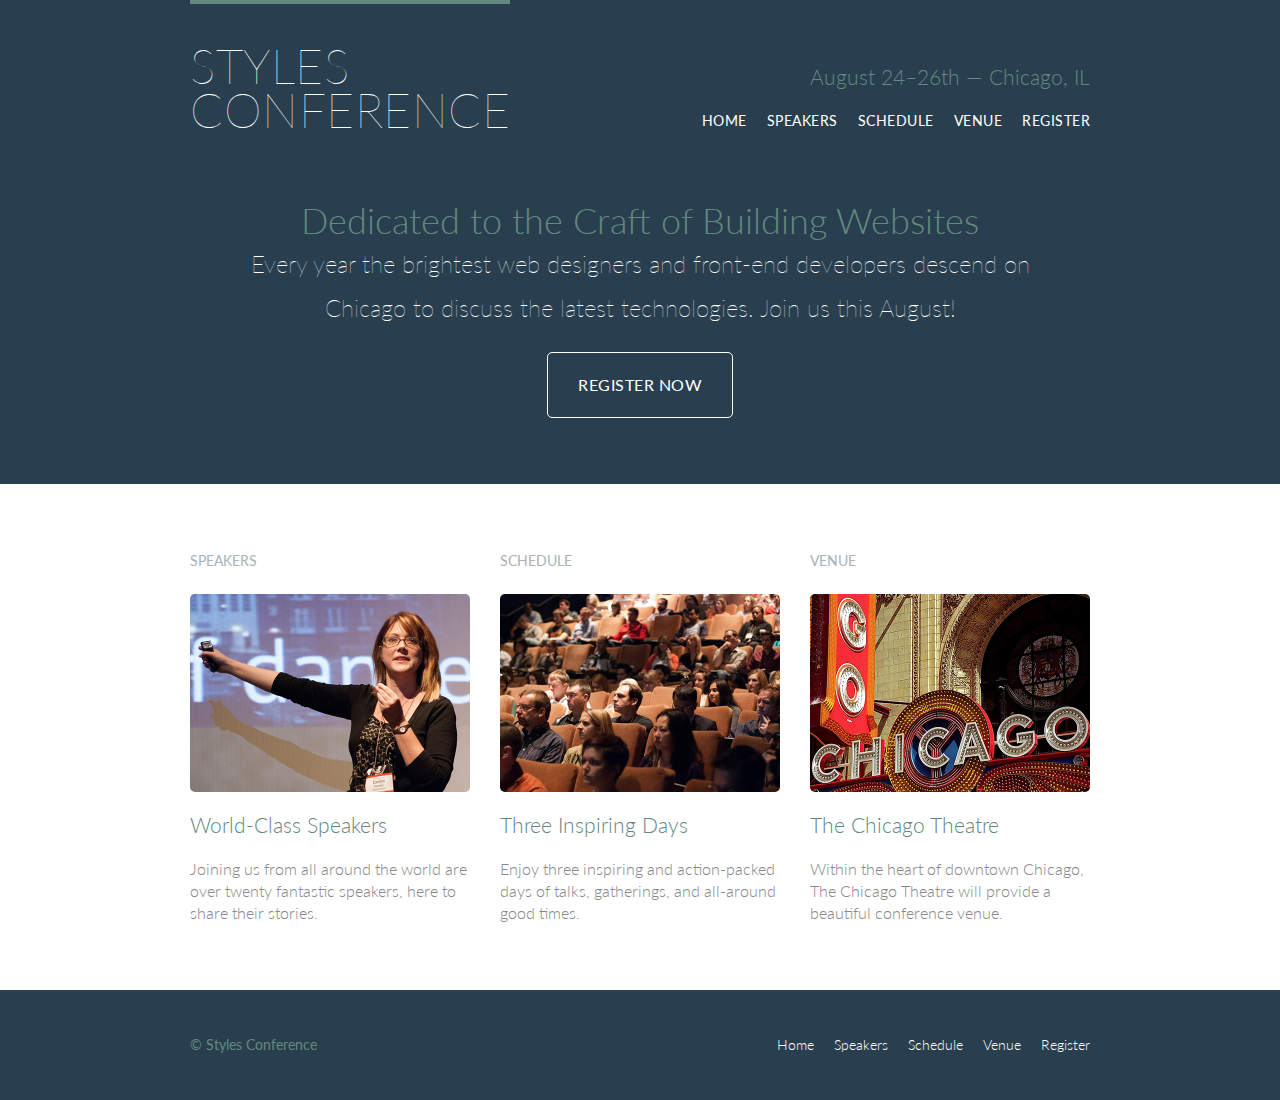
<file: index.html>
<!DOCTYPE html>
<html lang="en">

  <head>
    <meta charset="utf-8">
    <title>Styles Conference</title>
    <link rel="stylesheet" href="assets/stylesheets/main.css">
    <link rel="stylesheet" href="http://fonts.googleapis.com/css?family=Lato:100,300,400">
  </head>

  <body>

    <!-- Header -->

    <header class="primary-header container group">

      <h1 class="logo">
        <a href="index.html">Styles <br> Conference</a>
      </h1>

      <h3 class="tagline">August 24&ndash;26th &mdash; Chicago, IL</h3>

      <nav class="nav primary-nav">
        <ul>
          <li><a href="index.html">Home</a></li><!--
          --><li><a href="speakers.html">Speakers</a></li><!--
          --><li><a href="schedule.html">Schedule</a></li><!--
          --><li><a href="venue.html">Venue</a></li><!--
          --><li><a href="register.html">Register</a></li>
        </ul>
      </nav>

    </header>

    <!-- Hero -->

    <section class="hero container">

      <h2>Dedicated to the Craft of Building Websites</h2>

      <p>Every year the brightest web designers and front-end developers descend on Chicago to discuss the latest technologies. Join us this August!</p>

      <a class="btn btn-alt" href="register.html">Register Now</a>

    </section>

    <section class="row">
      <div class="grid">

        <!-- Speakers -->

        <section class="teaser col-1-3">
          <h5>Speakers</h5>
          <a href="speakers.html">
            <img src="assets/images/home/speakers.jpg" alt="Professional Speaker">
            <h3>World-Class Speakers</h3>
          </a>
          <p>Joining us from all around the world are over twenty fantastic speakers, here to share their stories.</p>
        </section><!--

        Schedule

        --><section class="teaser col-1-3">
          <h5>Schedule</h5>
          <a href="schedule.html">
            <img src="assets/images/home/schedule.jpg" alt="Conference Attendees">
            <h3>Three Inspiring Days</h3>
          </a>
          <p>Enjoy three inspiring and action-packed days of talks, gatherings, and all-around good times.</p>
        </section><!--

        Venue

        --><section class="teaser col-1-3">
          <h5>Venue</h5>
          <a href="venue.html">
            <img src="assets/images/home/venue.jpg" alt="The Chicago Theatre">
            <h3>The Chicago Theatre</h3>
          </a>
          <p>Within the heart of downtown Chicago, The Chicago Theatre will provide a beautiful conference venue.</p>
        </section>

      </div>
    </section>

    <!-- Footer -->

    <footer class="primary-footer container group">

      <small>&copy; Styles Conference</small>

      <nav class="nav">
        <ul>
          <li><a href="index.html">Home</a></li><!--
          --><li><a href="speakers.html">Speakers</a></li><!--
          --><li><a href="schedule.html">Schedule</a></li><!--
          --><li><a href="venue.html">Venue</a></li><!--
          --><li><a href="register.html">Register</a></li>
        </ul>
      </nav>

    </footer>

  </body>
</html>
</file>
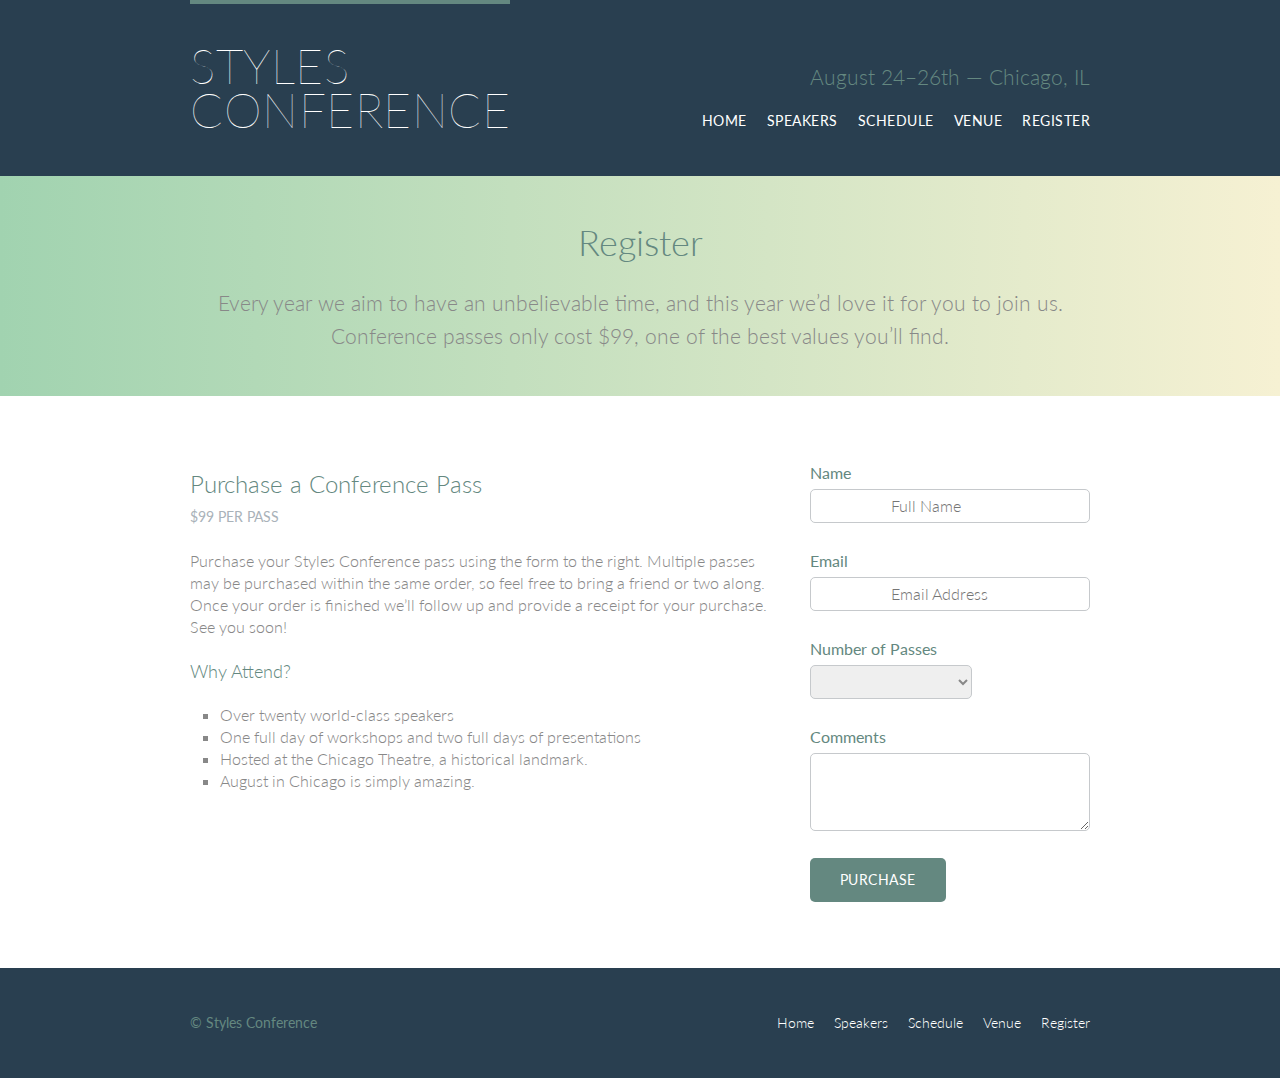
<file: register.html>
<!DOCTYPE html>
<html lang="en">

  <head>
    <meta charset="utf-8">
    <title>Register - Styles Conference</title>
    <link rel="stylesheet" href="assets/stylesheets/main.css">
    <link rel="stylesheet" href="http://fonts.googleapis.com/css?family=Lato:100,300,400">
  </head>

  <body>

    <!-- Header -->

    <header class="primary-header container group">

      <h1 class="logo">
        <a href="index.html">Styles <br> Conference</a>
      </h1>

      <h3 class="tagline">August 24&ndash;26th &mdash; Chicago, IL</h3>

      <nav class="nav primary-nav">
        <ul>
          <li><a href="index.html">Home</a></li><!--
          --><li><a href="speakers.html">Speakers</a></li><!--
          --><li><a href="schedule.html">Schedule</a></li><!--
          --><li><a href="venue.html">Venue</a></li><!--
          --><li><a href="register.html">Register</a></li>
        </ul>
      </nav>

    </header>

    <!-- Lead -->

    <section class="row-alt">
      <div class="lead container">

        <h1>Register</h1>

        <p>Every year we aim to have an unbelievable time, and this year we&#8217;d love it for you to join us. Conference passes only cost $99, one of the best values you&#8217;ll find.</p>

      </div>
    </section>

    <section class="row">
      <div class="grid">

        <section class="col-2-3">

          <h2>Purchase a Conference Pass</h2>
          <h5>$99 per pass</h5>

          <p>Purchase your Styles Conference pass using the form to the right. Multiple passes may be purchased within the same order, so feel free to bring a friend or two along. Once your order is finished we&#8217;ll follow up and provide a receipt for your purchase. See you soon!</p>

          <h4>Why Attend?</h4>

          <ul class="why-attend">
            <li>Over twenty world-class speakers</li>
              <li>One full day of workshops and two full days of presentations</li>
              <li>Hosted at the Chicago Theatre, a historical landmark.</li>
              <li>August in Chicago is simply amazing.</li>
          </ul>

        </section><!--

        --><form class="col-1-3" action="#" method="post">
          <fieldset class="register-group">

            <label>
              Name
              <input type="text" name="name" placeholder="Full Name" required>
            </label>

            <label>
              Email
              <input type="Email" name="Email" placeholder="Email Address" required>
            </label>

            <label>
              Number of Passes
              <select name="quantity" required>
                <option value="1" selected>1</option>
                <option value="2">2</option>
                <option value="2">2</option>
                <option value="3">3</option>
                <option value="4">4</option>
                <option value="5">5</option>
              </select>
            </label>

            <label>
              Comments
              <textarea name="Comments"></textarea>
            </label>
          </fieldset>

          <input class="btn btn-default" type="submit" name="submit" value="Purchase">

        </form>
        </section>
      </div>
    </section>

    <!-- Footer -->

    <footer class="primary-footer container group">

      <small>&copy; Styles Conference</small>

      <nav class="nav">
        <ul>
          <li><a href="index.html">Home</a></li><!--
          --><li><a href="speakers.html">Speakers</a></li><!--
          --><li><a href="schedule.html">Schedule</a></li><!--
          --><li><a href="venue.html">Venue</a></li><!--
          --><li><a href="register.html">Register</a></li>
        </ul>
      </nav>

    </footer>

  </body>
</html>
</file>
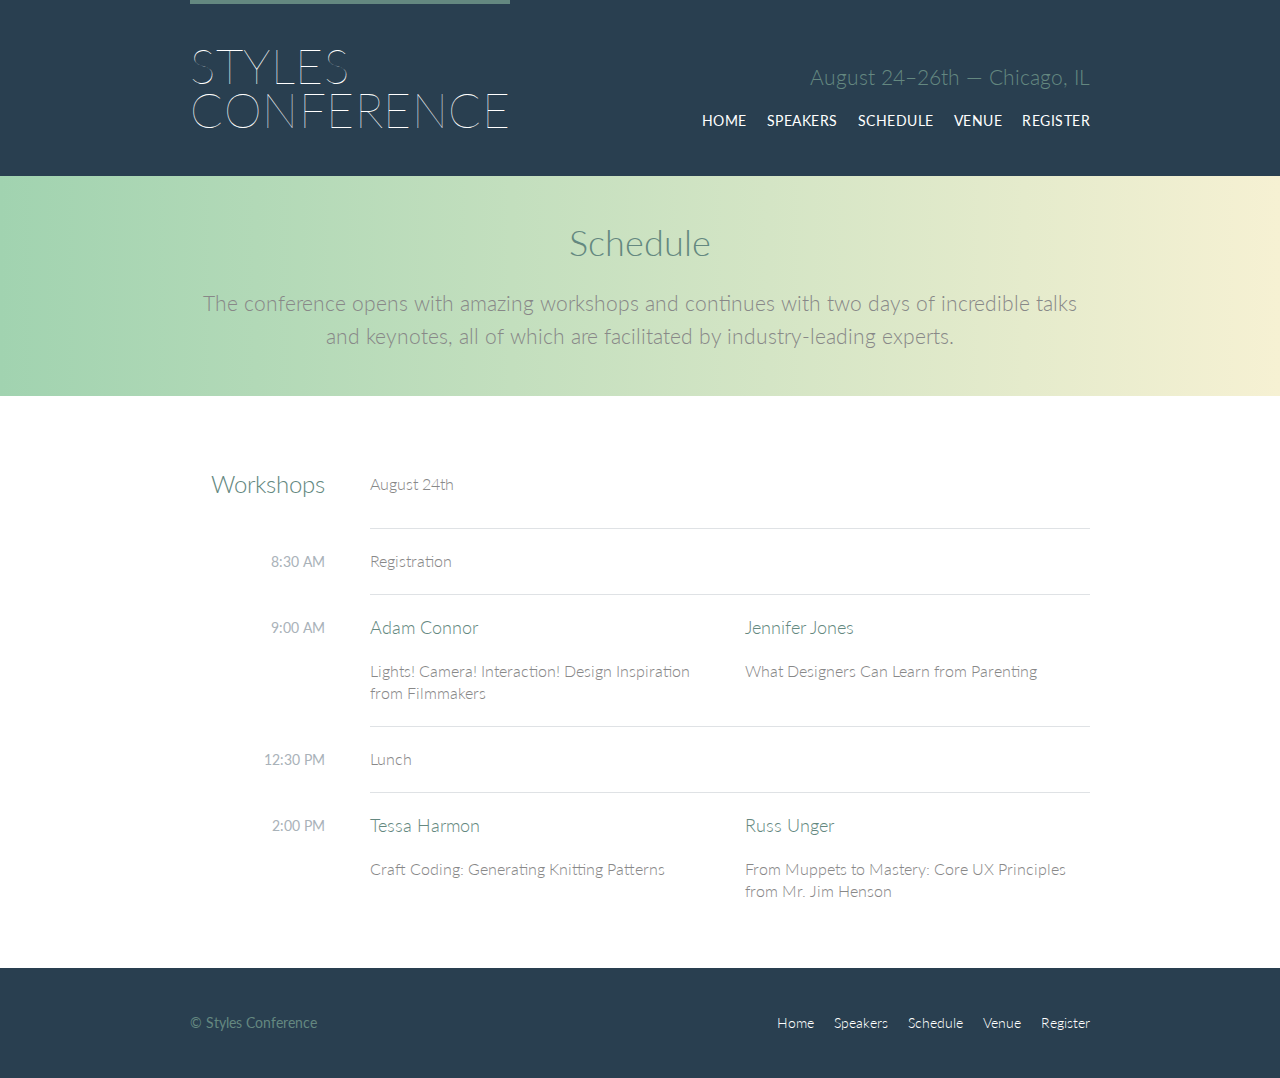
<file: schedule.html>
<!DOCTYPE html>
<html lang="en">

  <head>
    <meta charset="utf-8">
    <title>Schedule - Styles Conference</title>
    <link rel="stylesheet" href="assets/stylesheets/main.css">
    <link rel="stylesheet" href="http://fonts.googleapis.com/css?family=Lato:100,300,400">
  </head>

  <body>

    <!-- Header -->

    <header class="primary-header container group">

      <h1 class="logo">
        <a href="index.html">Styles <br> Conference</a>
      </h1>

      <h3 class="tagline">August 24&ndash;26th &mdash; Chicago, IL</h3>

      <nav class="nav primary-nav">
        <ul>
          <li><a href="index.html">Home</a></li><!--
          --><li><a href="speakers.html">Speakers</a></li><!--
          --><li><a href="schedule.html">Schedule</a></li><!--
          --><li><a href="venue.html">Venue</a></li><!--
          --><li><a href="register.html">Register</a></li>
        </ul>
      </nav>

    </header>

    <!-- Lead -->

    <section class="row-alt">
      <div class="lead container">

        <h1>Schedule</h1>

        <p>The conference opens with amazing workshops and continues with two days of incredible talks and keynotes, all of which are facilitated by industry-leading experts.</p>

      </div>
    </section>

<section class="row">
      <div class="container">
        <table>
          <thead>
            <tr>

              <th scope="row">
                Workshops
              </th>
              <td class="schedule-offest" colspan="2">
                August 24th
              </td>
            </tr>
            

          </thead>
          <tbody>
            <tr>
              <th scope="row">
                <time datetime="08:30:00">8:30 AM</time>
              </th>
              <td class="schedule-offset" colspan="2">
                Registration
              </td>
            </tr>
            <tr>
              <th scope="row">
                <time datetime="09:00:00">9:00 AM</time>
              </th>
              <td>
                <a href="speakers.html">
                  <h4>Adam Connor</h4>
                  Lights! Camera! Interaction! Design Inspiration from Filmmakers
                </a>
              </td>
              <td>
                <a href="speakers.html">
                  <h4>Jennifer Jones</h4>
                  What Designers Can Learn from Parenting
                </a>
              </td>
            </tr>
            <tr>
              <th scope="row">
                <time datetime="12:30:00">12:30 PM</time>
              </th>
              <td class="schedule-offset" colspan="2">
              Lunch
              </td>
            </tr>
            <tr>
              <th scope="row">
                <time datetime="14:00">2:00 PM</time>
              </th>
              <td>
                <a href="speakers.html">
                  <h4>Tessa Harmon</h4>
                  Craft Coding: Generating Knitting Patterns
                </a>
              </td>
              <td>
                <a href="speakers.html">
                  <h4>Russ Unger</h4>
                  From Muppets to Mastery: Core UX Principles from Mr. Jim Henson
                </a>
              </td>
            </tr>
          </tbody>
        </table>

      </div>
    </section>
    <!-- Footer -->

    <footer class="primary-footer container group">

      <small>&copy; Styles Conference</small>

      <nav class="nav">
        <ul>
          <li><a href="index.html">Home</a></li><!--
          --><li><a href="speakers.html">Speakers</a></li><!--
          --><li><a href="schedule.html">Schedule</a></li><!--
          --><li><a href="venue.html">Venue</a></li><!--
          --><li><a href="register.html">Register</a></li>
        </ul>
      </nav>

    </footer>
    

  </body>
</html>
</file>
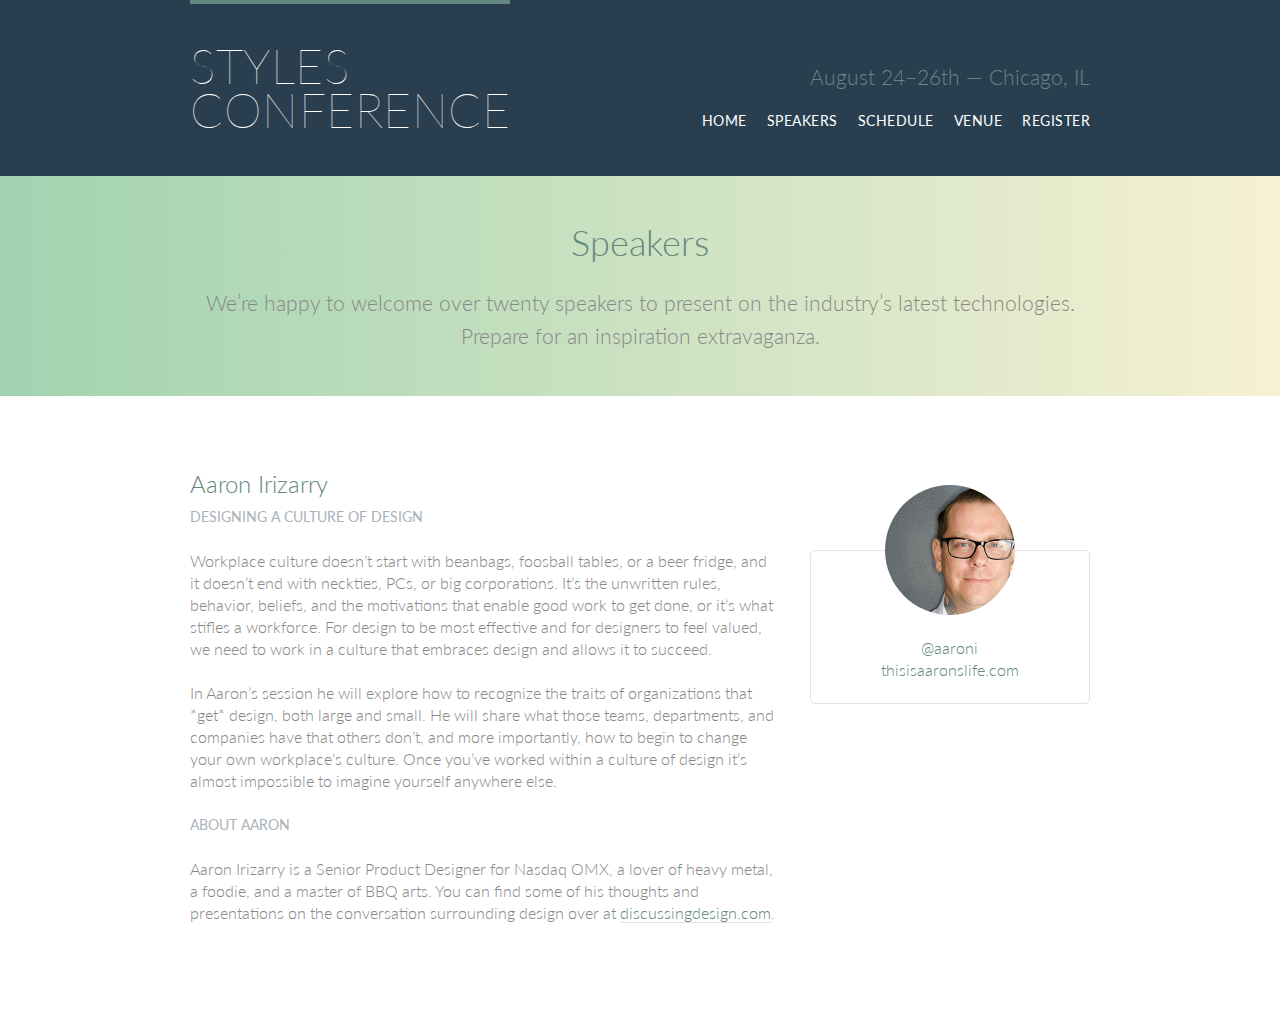
<file: speakers.html>
<!DOCTYPE html>
<html lang="en">

  <head>
    <meta charset="utf-8">
    <title>Speakers - Styles Conference</title>
    <link rel="stylesheet" href="assets/stylesheets/main.css">
    <link rel="stylesheet" href="http://fonts.googleapis.com/css?family=Lato:100,300,400">
  </head>

  <body>

    <!-- header -->

    <header class="primary-header container group">

      <h1 class="logo">
        <a href="index.html">Styles <br> Conference</a>
      </h1>

      <h3 class="tagline">August 24&ndash;26th &mdash; Chicago, IL</h3>

      <nav class="nav primary-nav">
        <ul>
          <li><a href="index.html">Home</a></li><!--
          --><li><a href="speakers.html">Speakers</a></li><!--
          --><li><a href="schedule.html">Schedule</a></li><!--
          --><li><a href="venue.html">Venue</a></li><!--
          --><li><a href="register.html">Register</a></li>
        </ul>
      </nav>

    </header>

    <!-- Lead -->

    <section class="row-alt">
      <div class="lead container">

        <h1>Speakers</h1>

        <p>We&#8217;re happy to welcome over twenty speakers to present on the industry&#8217;s latest technologies. Prepare for an inspiration extravaganza.</p>

      </div>
    </section>

    <!-- Main -->

    <section class="row">
      <div class="grid">

        <!-- Aaron Irizarry -->

        <section class="speaker" id="aaron-irizarry">

          <div class="col-2-3">

            <h2>Aaron Irizarry</h2>
            <h5>Designing a Culture of Design</h5>

            <p>Workplace culture doesn&#8217;t start with beanbags, foosball tables, or a beer fridge, and it doesn&#8217;t end with neckties, PCs, or big corporations. It&#8217;s the unwritten rules, behavior, beliefs, and the motivations that enable good work to get done, or it&#8217;s what stifles a workforce. For design to be most effective and for designers to feel valued, we need to work in a culture that embraces design and allows it to succeed.</p>

            <p>In Aaron&#8217;s session he will explore how to recognize the traits of organizations that *get* design, both large and small. He will share what those teams, departments, and companies have that others don&#8217;t, and more importantly, how to begin to change your own workplace&#8217;s culture. Once you&#8217;ve worked within a culture of design it&#8217;s almost impossible to imagine yourself anywhere else.</p>

            <h5>About Aaron</h5>

            <p>Aaron Irizarry is a Senior Product Designer for Nasdaq OMX, a lover of heavy metal, a foodie, and a master of BBQ arts. You can find some of his thoughts and presentations on the conversation surrounding design over at <a href="http://www.discussingdesign.com/">discussingdesign.com</a>.</p>

          </div><!--

          --><aside class="col-1-3">
            <div class="speaker-info">

              <img src="assets/images/speakers/aaron-irizarry.jpg" alt="Aaron Irizarry">

              <ul>
                <li><a href="https://twitter.com/aaroni">@aaroni</a></li>
                <li><a href="http://www.thisisaaronslife.com/">thisisaaronslife.com</a></li>
              </ul>

            </div>
          </aside>

        </section>
  </body>
</html>
</file>
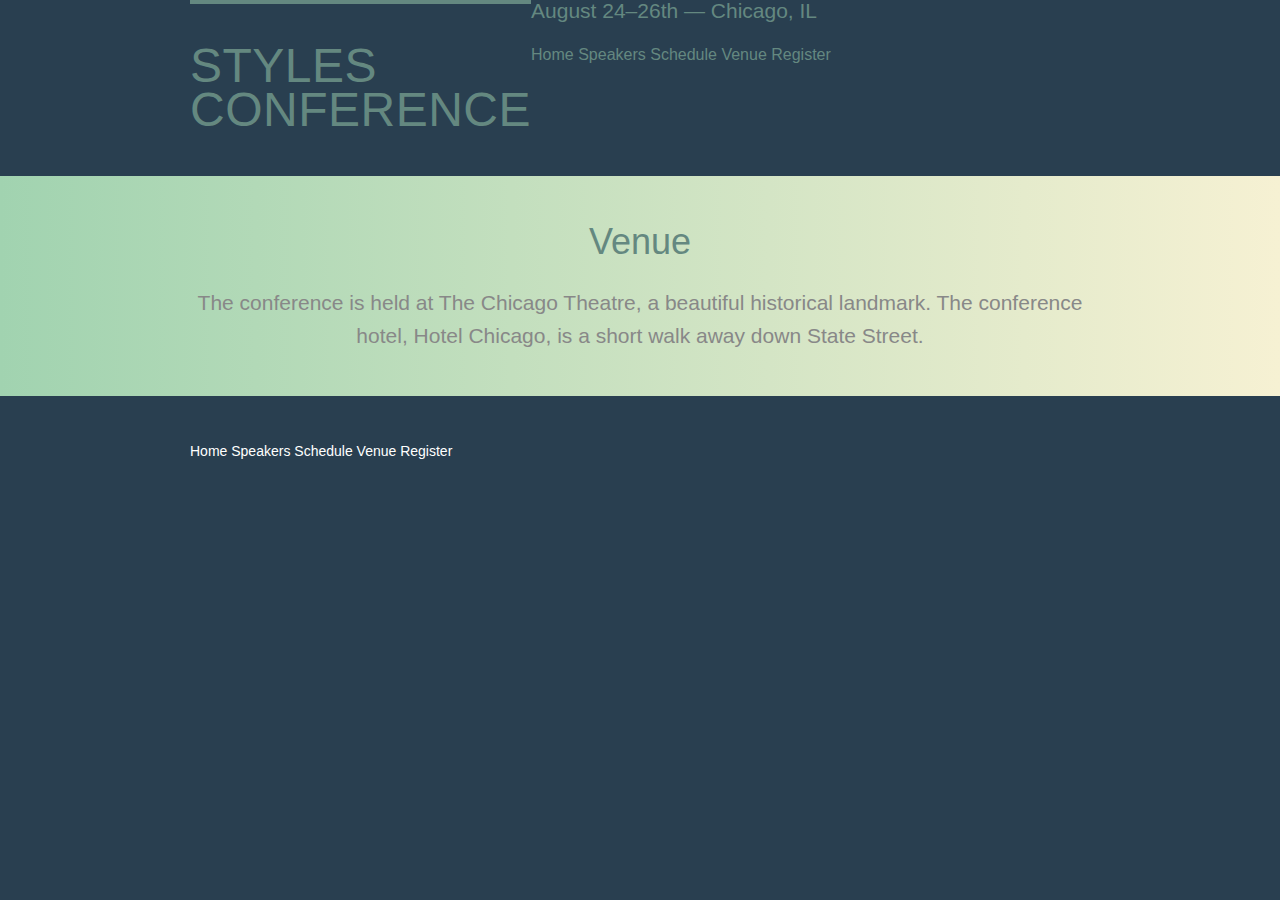
<file: Venue.html>
<!DOCTYPE html>
<html lang="en">
	<head>
		<meta charset="utf-8">
		<title>Styles Conference</title>
		<link rel="stylesheet" href="assets/stylesheets/main.css">
	</head>
	<body>

		<header class="container group">
			<h1 class="logo">
				<a href="index.html">Styles<br>Conference</a>
			</h1>
			<h3>August 24&ndash;26th &mdash; Chicago, IL</h3>

			<nav>
				<a href="index.html">Home</a>
				<a href="speakers.html">Speakers</a>
				<a href="schedule.html">Schedule</a>
				<a href="venue.html">Venue</a>
				<a href="register.html">Register</a>
			</nav>

		</header>
			<section class="row-alt">
  				<div class="lead container">
				<h1>Venue</h1>
				<p>The conference is held at The Chicago Theatre, a beautiful historical landmark. The conference hotel, Hotel Chicago, is a short walk away down State Street.</p>
				</div>
			</section>
		<footer class="primary-footer container group">
			<nav>
				<a href="index.html">Home</a>
				<a href="speakers.html">Speakers</a>
				<a href="schedule.html">Schedule</a>
				<a href="venue.html">Venue</a>
				<a href="register.html">Register</a>
			</nav>
		</footer>
	</body>
</html>
</file>
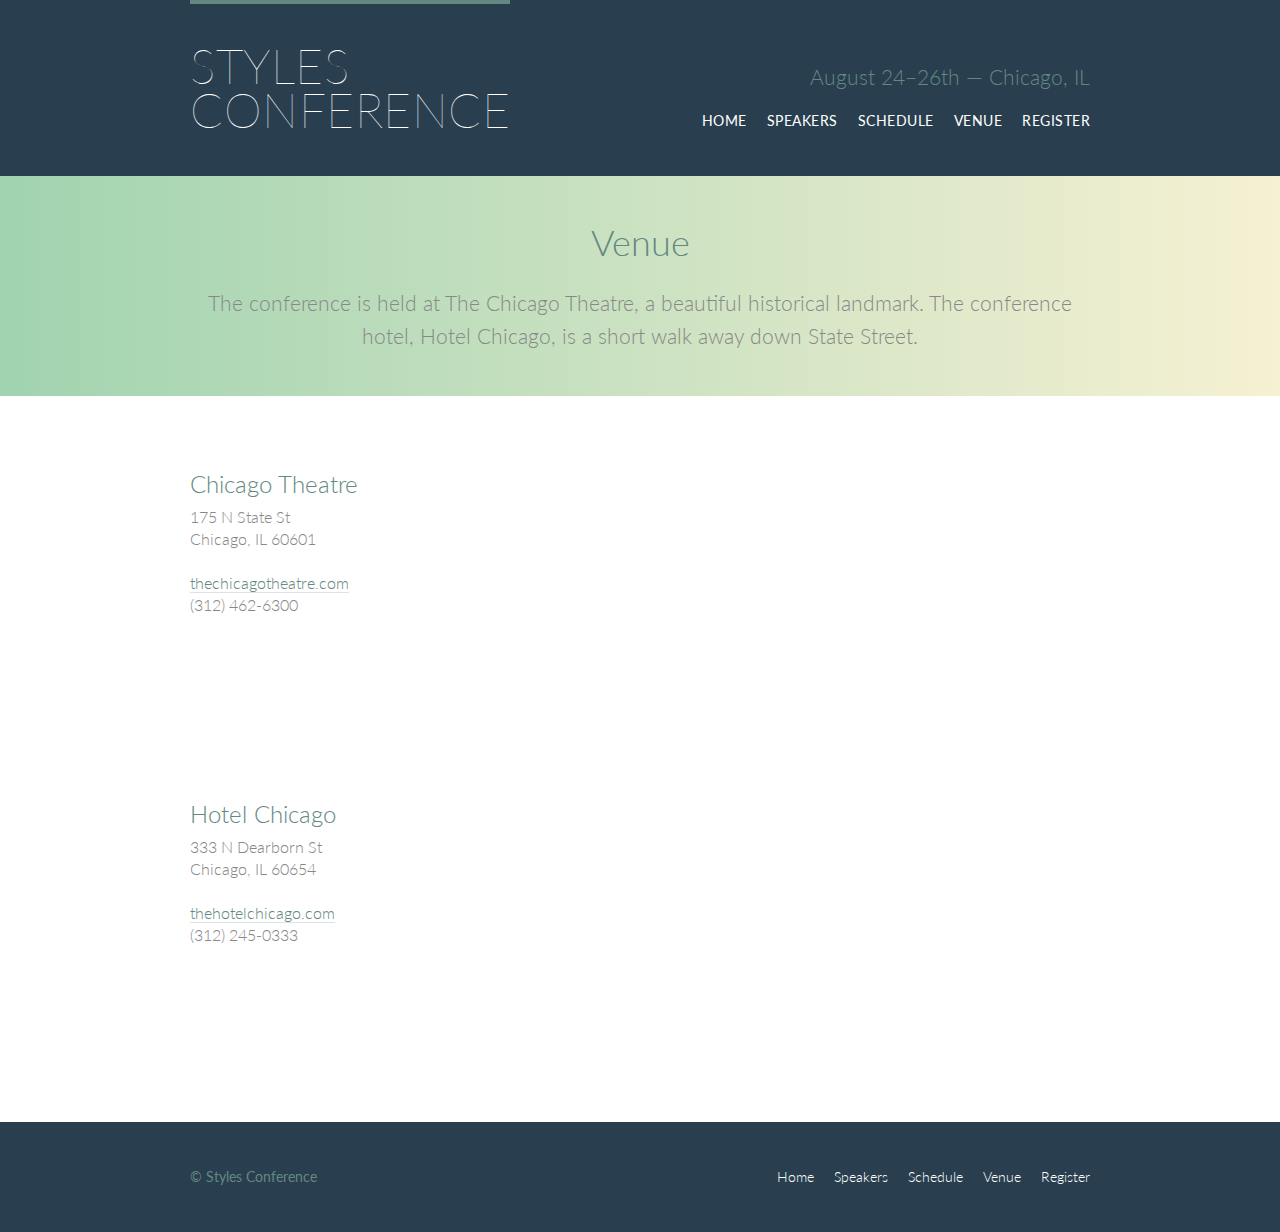
<file: venue.html>
<!DOCTYPE html>
<html lang="en">

  <head>
    <meta charset="utf-8">
    <title>Venue - Styles Conference</title>
    <link rel="stylesheet" href="assets/stylesheets/main.css">
    <link rel="stylesheet" href="http://fonts.googleapis.com/css?family=Lato:100,300,400">
  </head>

  <body>

    <!-- Header -->

    <header class="primary-header container group">

      <h1 class="logo">
        <a href="index.html">Styles <br> Conference</a>
      </h1>

      <h3 class="tagline">August 24&ndash;26th &mdash; Chicago, IL</h3>

      <nav class="nav primary-nav">
        <ul>
          <li><a href="index.html">Home</a></li><!--
          --><li><a href="speakers.html">Speakers</a></li><!--
          --><li><a href="schedule.html">Schedule</a></li><!--
          --><li><a href="venue.html">Venue</a></li><!--
          --><li><a href="register.html">Register</a></li>
        </ul>
      </nav>

    </header>

    <!-- Lead -->

    <section class="row-alt">
      <div class="lead container">

        <h1>Venue</h1>

        <p>The conference is held at The Chicago Theatre, a beautiful historical landmark. The conference hotel, Hotel Chicago, is a short walk away down State Street.</p>

      </div>
    </section>

    <section class="row">
      <div class="grid">

        <!-- chicago theatre -->

        <section class="venue-theatre">

          <div class="col-1-3">
            <h2>Chicago Theatre</h2>
            <p>175 N State St <br> Chicago, IL 60601</p>
            <p><a href="http://www.thechicagotheatre.com/">thechicagotheatre.com</a> <br> (312) 462-6300</p>
          </div><!--

          --><iframe class="venue-map col-2-3" src="https://www.google.com/maps/embed?pb=!1m5!3m3!1m2!1s0x880e2ca55810a493%3A0x4700ddf60fcbfad6!2schicago+theatre!5e0!3m2!1sen!2sus!4v1388701393606"></iframe>

        </section>

        <!-- hotel Chicago -->

        <section class="venue-hotel">

          <div class="col-1-3">
            <h2>Hotel Chicago</h2>
            <p>333 N Dearborn St <br> Chicago, IL 60654</p>
            <p><a href="http://thehotelchicago.com/">thehotelchicago.com</a> <br> (312) 245-0333</p>
          </div><!--

          --><iframe class="venue-map col-2-3" src="https://www.google.com/maps/embed?pb=!1m5!3m3!1m2!1s0x880e2cb1da049173%3A0xa5c91d255a775f0b!2sHotel+Sax+Chicago%2C+North+Dearborn+Street%2C+Chicago%2C+IL!5e0!3m2!1sen!2sus!4v1388702493978"></iframe>

        </section>

      </div>
    </section>

    <!-- footer -->

    <footer class="primary-footer container group">

      <small>&copy; Styles Conference</small>

      <nav class="nav">
        <ul>
          <li><a href="index.html">Home</a></li><!--
          --><li><a href="speakers.html">Speakers</a></li><!--
          --><li><a href="schedule.html">Schedule</a></li><!--
          --><li><a href="venue.html">Venue</a></li><!--
          --><li><a href="register.html">Register</a></li>
        </ul>
      </nav>

    </footer>

  </body>
</html>
</file>
<file: assets/stylesheets/main.css>
/* http://meyerweb.com/eric/tools/css/reset/
   v2.0 | 20110126
   License: none (public domain)
*/

html, body, div, span, applet, object, iframe,
h1, h2, h3, h4, h5, h6, p, blockquote, pre,
a, abbr, acronym, address, big, cite, code,
del, dfn, em, img, ins, kbd, q, s, samp,
small, strike, strong, sub, sup, tt, var,
b, u, i, center,
dl, dt, dd, ol, ul, li,
fieldset, form, label, legend,
table, caption, tbody, tfoot, thead, tr, th, td,
article, aside, canvas, details, embed,
figure, figcaption, footer, header, hgroup,
menu, nav, output, ruby, section, summary,
time, mark, audio, video {
  margin: 0;
  padding: 0;
  border: 0;
  font-size: 100%;
  font: inherit;
  vertical-align: baseline;
}
/* HTML5 display-role reset for older browsers */
article, aside, details, figcaption, figure,
footer, header, hgroup, menu, nav, section {
  display: block;
}
body{
  line-height: 1;
}
ol, ul {
  list-style: none;
}
blockquote, q {
  quotes: none;
}
blockquote:before, blockquote:after,
q:before, q:after {
  content: '';
  content: none;
}
table{
  border-collapse: collapse;
  border-spacing: 0;
}

/*
  ========================================
  Custom styles
  ========================================
*/

body{
  background: #293f50;
  color: #888;
  font: 300 16px/22px "Lato", "Open Sans", "Helvetica Neue", Helvetica, Arial, sans-serif;
}

/*
  ========================================
  Grid
  ========================================
*/

*,
*:before,
*:after {
  -webkit-box-sizing: border-box;
     -moz-box-sizing: border-box;
          box-sizing: border-box;
}
.container,
.grid {
  margin: 0 auto;
  width: 960px;
}
.container {
  padding-left: 30px;
  padding-right: 30px;
}
.grid,
.col-1-3,
.col-2-3 {
  padding-left: 15px;
  padding-right: 15px;
}
.col-1-3,
.col-2-3  {
  display: inline-block;
  vertical-align: top;
}
.col-1-3 {
  width: 33.33%;
}
.col-2-3 {
  width: 66.66%;
}

/*
  ========================================
  Clearfix
  ========================================
*/

.group:before,
.group:after {
  content: "";
  display: table;
}
.group:after {
  clear: both;
}
.group {
  clear: both;
  *zoom: 1;
}

/*
  ========================================
  Rows
  ========================================
*/

.row,
.row-alt {
  min-width: 960px;
}
.row {
  background: #fff;
  padding: 66px 0 44px 0;
}
.row-alt {
  background: #cbe2c1;
  background: -webkit-linear-gradient(to right, #a1d3b0, #f6f1d3);
  background:    -moz-linear-gradient(to right, #a1d3b0, #f6f1d3);
  background:         linear-gradient(to right, #a1d3b0, #f6f1d3);
  padding: 44px 0 22px 0;
}

/*
  ========================================
  Typography
  ========================================
*/

h1, h2, h3, h4{
  color: #648880;
}
h1, h3, h4, h5, p{
  margin-bottom: 22px;
}
h1{
  font-size: 36px;
  line-height: 44px;
}
h2 {
  font-size: 24px;
  line-height: 44px;
}
h3{
  font-size: 21px;
}
h4{
  font-size: 18px;
}
h5{
  color: #a9b2b9;
  font-size: 14px;
  font-weight: 400;
  text-transform: uppercase;
}
strong{
  font-weight: 400;
}
cite,
em{
  font-style: italic;
}

/*
  ========================================
  Leads
  ========================================
*/

.lead {
  text-align: center;
}
.lead p {
  font-size: 21px;
  line-height: 33px;
}

/*
  ========================================
  Links
  ========================================
*/

a{
  color: #648880;
  text-decoration: none;
}
a:hover {
  color: #a9b2b9;
}
p a {
  border-bottom: 1px solid #dfe2e5;
}
.primary-header a,
.primary-footer a{
  color: #fff;
}
.primary-header a:hover,
.primary-footer a:hover{
  color: #648880;
}

/*
  ========================================
  Buttons
  ========================================
*/

.btn{
  border-radius: 5px;
  color: #fff;
  cursor: pointer;
  display: inline-block;
  font-weight: 400;
  letter-spacing: .5px;
  margin: 0;
  text-transform: uppercase;
}
.btn-alt {
  border: 1px solid #fff;
  padding: 10px 30px;
}
.btn-alt:hover {
  background: #fff;
  color: #648880;
}

/*
  ========================================
  Primary header
  ========================================
*/

.logo{
  border-top: 4px solid #648880;
  float: left;
  font-size: 48px;
  font-weight: 100;
  letter-spacing: .5px;
  line-height: 44px;
  padding: 40px 0 22px 0;
  text-transform: uppercase;
}
.tagline{
  margin: 66px 0 22px 0;
  text-align: right;
}
.primary-nav{
  font-size: 14px;
  font-weight: 400;
  letter-spacing: .5px;
  text-transform: uppercase;
}

/*
  ========================================
  Primary footer
  ========================================
*/

.primary-footer{
  color: #648880;
  font-size: 14px;
  padding-bottom: 44px;
  padding-top: 44px;
}
.primary-footer small{
  float: left;
  font-weight: 400;
}

/*
  ========================================
  Navigation
  ========================================
*/

.nav{
  text-align: right;
}
.nav li{
  display: inline-block;
  margin: 0 10px;
  vertical-align: top;
}
.nav li:last-child {
  margin-right: 0;
}

/*
  ========================================
  Home
  ========================================
*/

.hero{
  color: #fff;
  line-height: 44px;
  padding: 22px 80px 66px 80px;
  text-align: center;
}
.hero h2{
  font-size: 36px;
}
.hero p{
  font-size: 24px;
  font-weight: 100;
}
.teaser a:hover h3{
  color: #a9b2b9;
}
.teaser img{
  border-radius: 5px;
  display: block;
  margin-bottom: 22px;
  max-width: 100%
}

/*
  ========================================
  Speakers
  ========================================
*/

.speaker{
  margin-bottom:44px;
}
.speaker-info{
  border:1px solid #dfe2e5;
  border-radius:5px;
  margin-top:88px;
  padding-bottom:22px;
  text-align:center;
}
.speaker-info img{
  border-radius:50%;
  height:130px;
  margin:-66px 0 22px 0;
  vertical-align:top;
}

/*
  ========================================
  Venue
  ========================================
*/

.venue-theatre{
  margin-bottom:66px;
}
.venue-hotel{
  margin-bottom:22px;
}
.venue-map{
  height:264px;
}
/*
  ========================================
  Register
  ========================================
*/

.why-attend{
  list-style: square;
  margin: 0 0 22px 30px;
}
form{
  margin-bottom: 22px;
}
input,
select,
textarea{
  font: 300 16px/22px "Lato", "Open Sans", "Helvetica Neue", Helvetica, Arial, sans-serif;
}
.register-group label{
  color: #648880;
  cursor: pointer;
  font-weight: 400;
}
.register-group input,
.register-group select,
.register-group textarea{
  border: 1px solid #c6c9cc;
  border-radius: 5px;
  color: #888;
  display: block;
  margin: 5px 0 27px 0;
  padding: 5px 80px
}
.register-group input,
.register-group textarea{
  width: 100%;
}
.register-group select{
  height: 34px;
  width: 60px;
}
.register-group textarea{
  height: 78px;
}
.btn-default{
  border: 0;
  background: #648880;
  padding: 11px 30px;
  font-size: 14px;
}
.btn-default:hover{
  background: #77a198;
}
/*
  ========================================
  Schedule
  ========================================
*/

table{
  margin-bottom: 44px;
  width: 100%;
}
table:last-child{
  margin-bottom: 0;
}
th,
td{
  padding-bottom: 22px;
  vertical-align: top;
}
th{
  padding-right: 45px;
  text-align: right;
  width: 20%;
}
td{
  width: 40%;
}
thead{
  line-height: 44px;
}
thead th {
  color: #648880;
  font-size: 24px;
}
tbody th{
  color: #a9b2b9;
  font-size: 14px;
  font-weight: 400;
  padding-top: 22px;
  text-transform: uppercase;
}
tbody td{
  border-top: 1px solid #dfe2e5;
  padding-top: 21px;
}
tbody td:first-of-type{
  padding-right: 15px;
}
tbody td:last-of-type{
  padding-left: 15px;
}
tbody td:only-of-type{
  padding-left: 0;
  padding-right: 0;
}
table a{
  color:#888;
  table h4{
    margin-bottom: 0;
}
table h4{
  margin-bottom: 0;
}
.schedule-offset{
  color: #a9b2b9;
}
</file>
